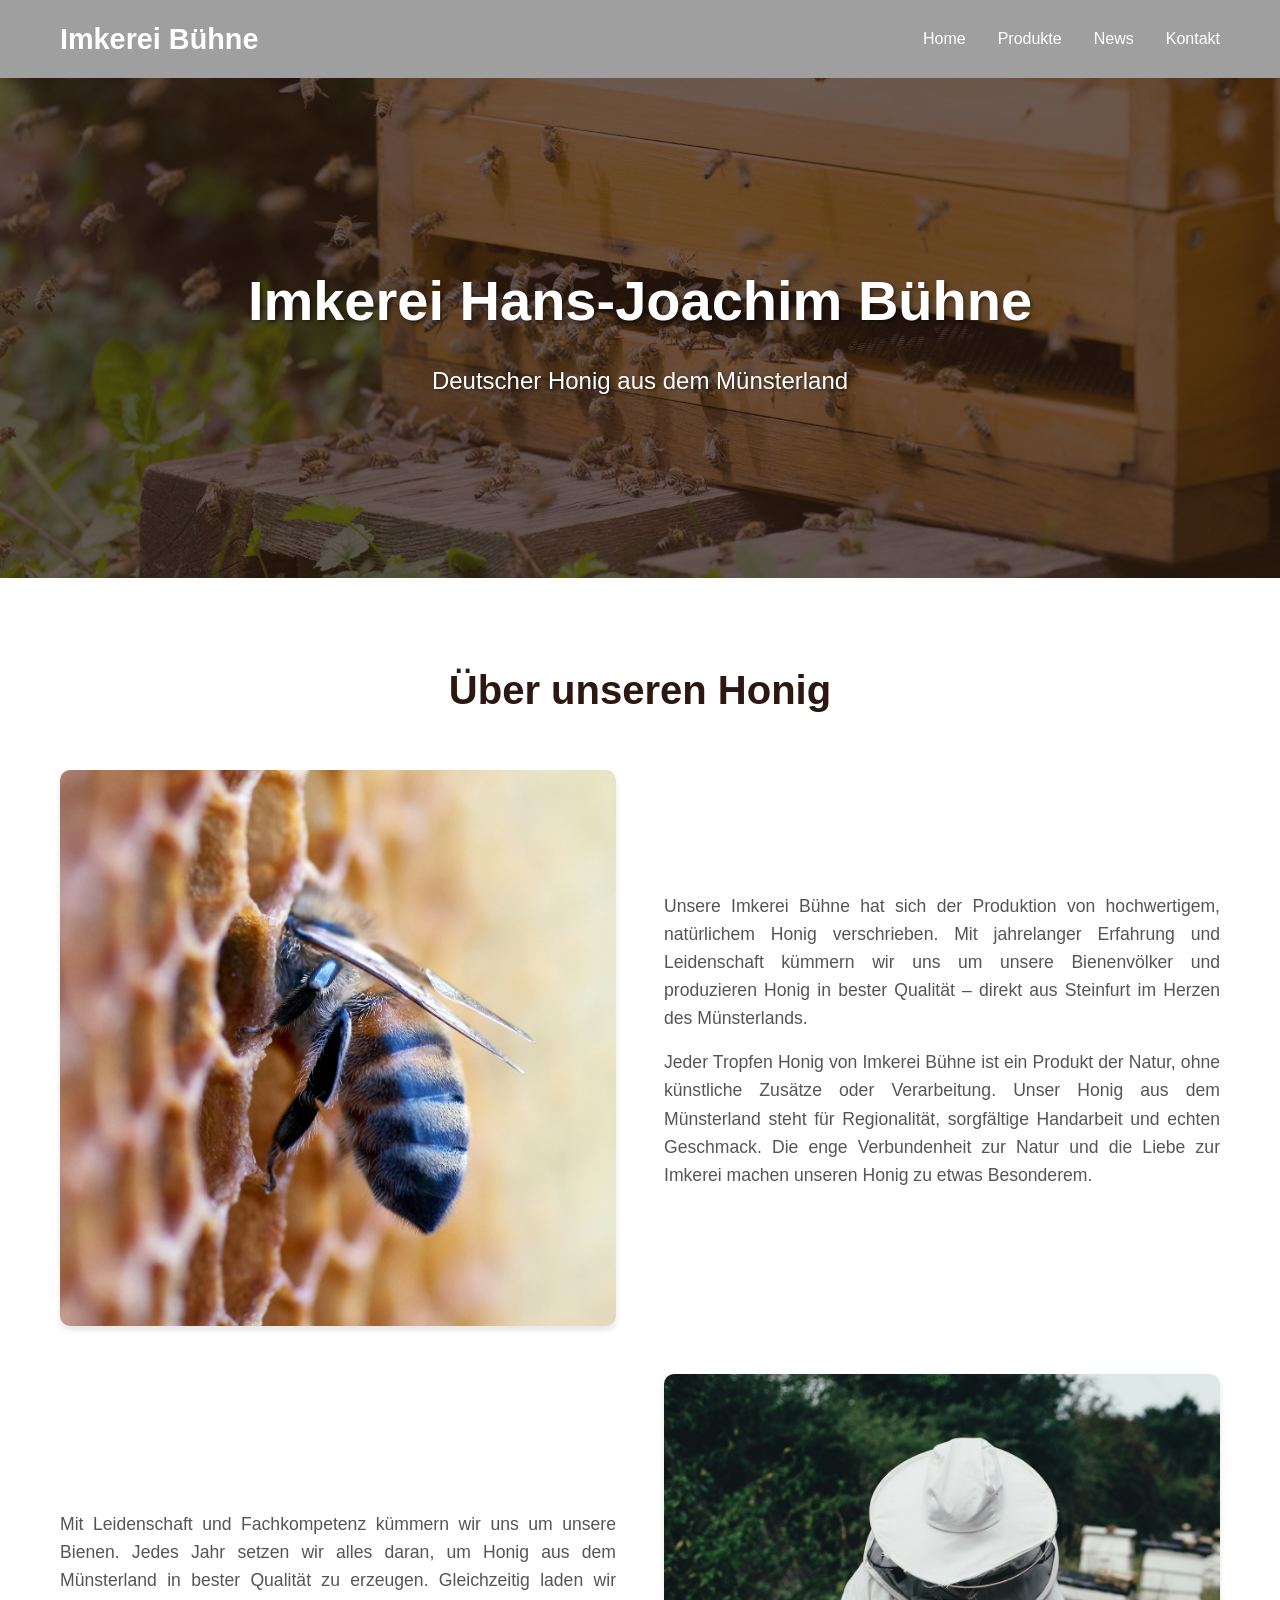
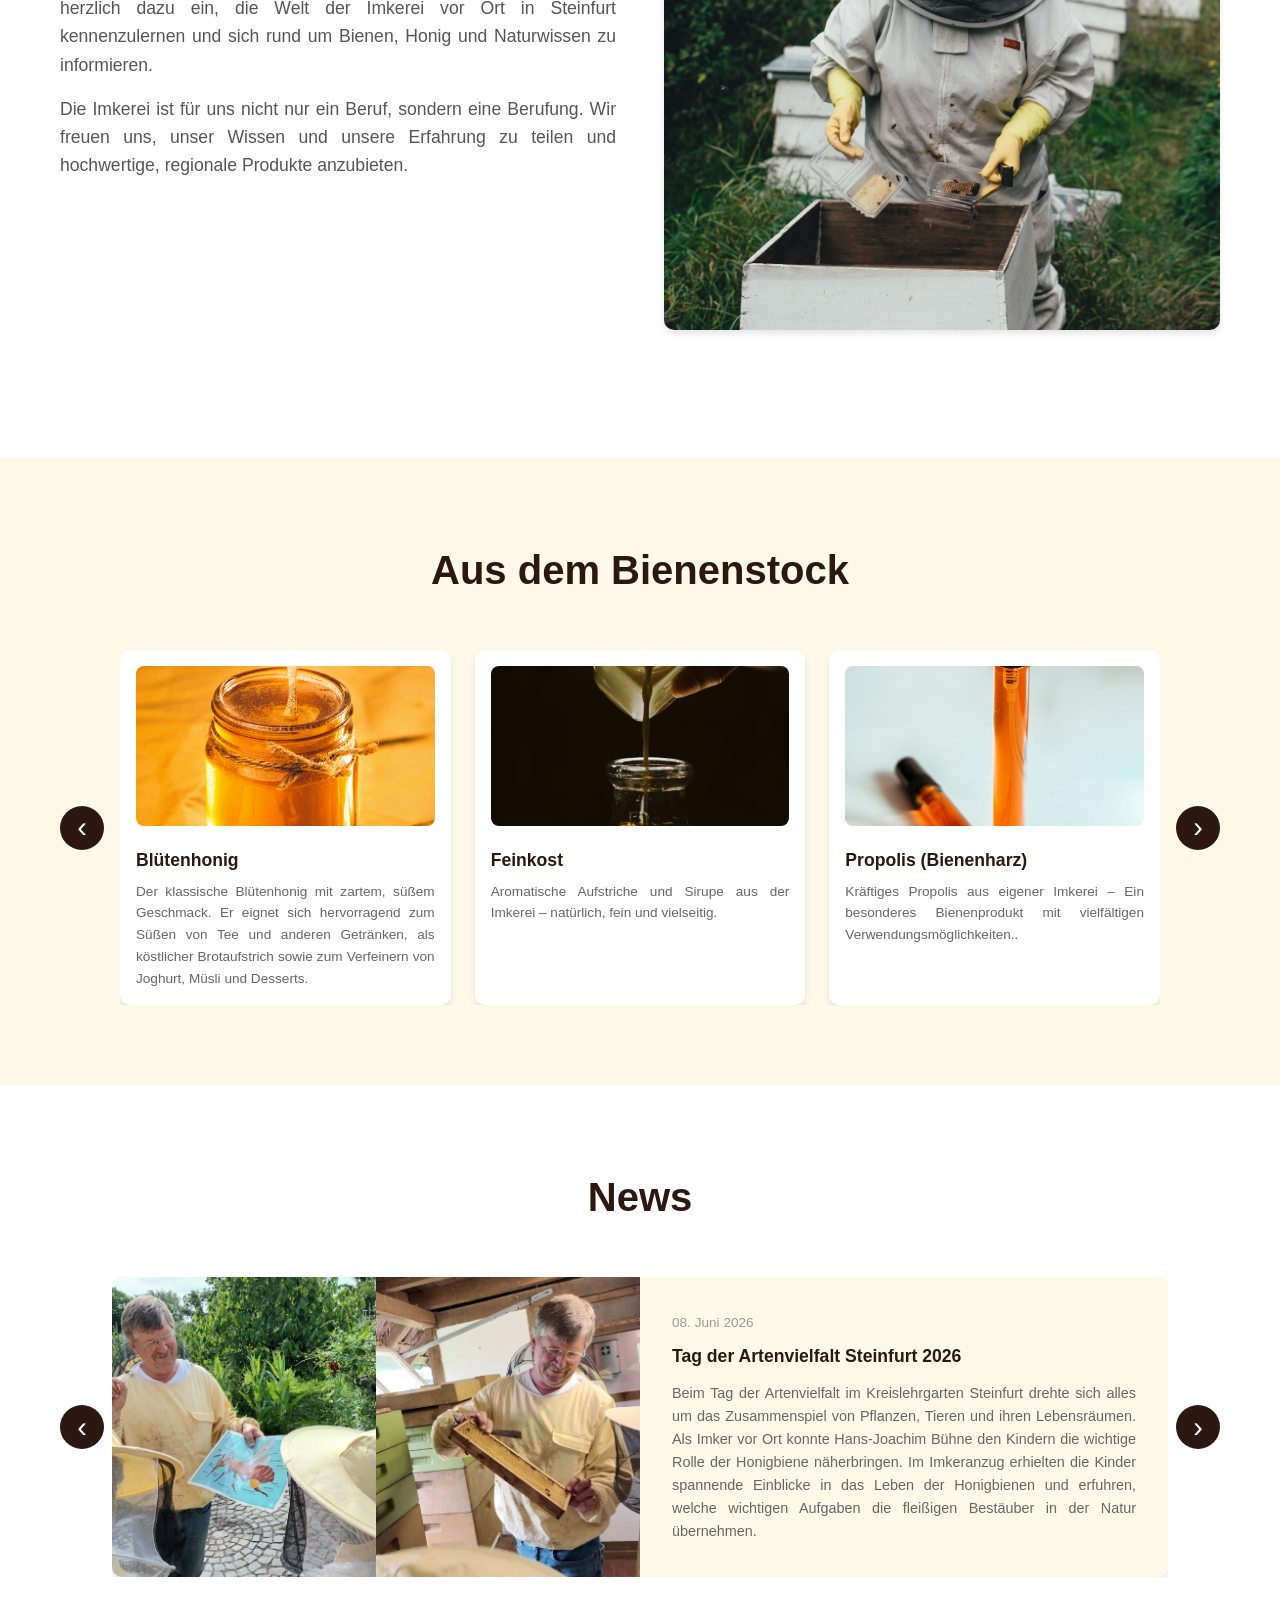
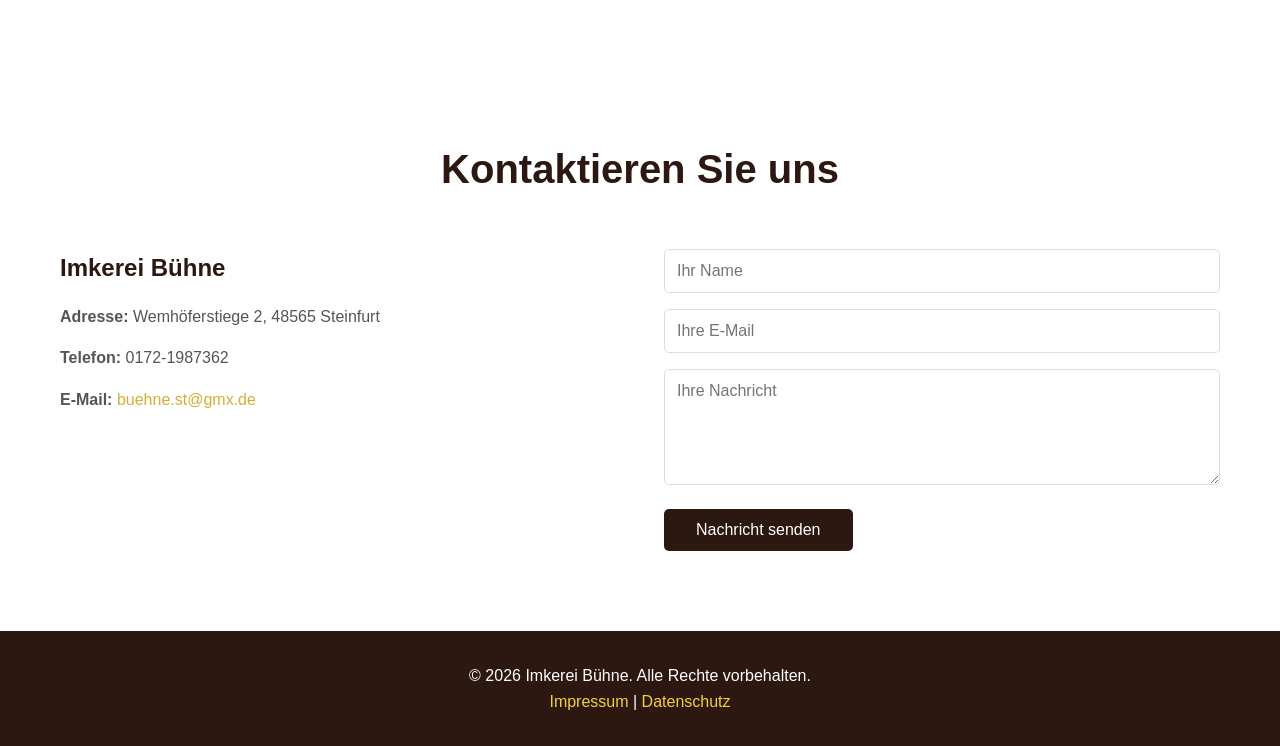
<file: index.html>
<!DOCTYPE html>
<html lang="de">
<head>
    <meta charset="UTF-8">
    <meta name="viewport" content="width=device-width, initial-scale=1.0">
    <title>Imkerei Bühne - Honig aus dem Münsterland</title>
    <meta name="description" content="Imkerei Bühne aus Steinfurt im Münsterland – regionaler Honig aus eigener Imkerei.">
    <link rel="stylesheet" href="style.css">
</head>
<body>
    <header>
        <nav class="navbar">
            <div class="container">
                <div class="logo">Imkerei Bühne</div>
                <ul class="nav-links">
                    <li><a href="#home">Home</a></li>
                    <li><a href="#products">Produkte</a></li>
                    <li><a href="#news">News</a></li>
                    <li><a href="#contact">Kontakt</a></li>
                </ul>
            </div>
        </nav>
    </header>

    <main>
        <!-- Hero Section -->
        <section id="home" class="hero">
            <div class="hero-content">
                <h1>Imkerei<br class="mobile-break"> Hans-Joachim Bühne</h1>
                <p>Deutscher Honig aus dem Münsterland</p>
            </div>
        </section>

        <!-- Über Uns Section -->
        <section id="about" class="about">
            <div class="container">
                <h2>Über unseren Honig</h2>
                
                <!-- First content pair: Text left, Image right -->
                <div class="about-content">
                    <div class="about-image">
                        <img src="images/biene.jpg" alt="Biene">
                    </div>
                    <div class="about-text">
                        <p>Unsere Imkerei Bühne hat sich der Produktion von hochwertigem, natürlichem Honig verschrieben. Mit jahrelanger Erfahrung und Leidenschaft kümmern wir uns um unsere Bienenvölker und produzieren Honig in bester Qualität – direkt aus Steinfurt im Herzen des Münsterlands.</p>
                        <p>Jeder Tropfen Honig von Imkerei Bühne ist ein Produkt der Natur, ohne künstliche Zusätze oder Verarbeitung. Unser Honig aus dem Münsterland steht für Regionalität, sorgfältige Handarbeit und echten Geschmack. Die enge Verbundenheit zur Natur und die Liebe zur Imkerei machen unseren Honig zu etwas Besonderem.</p>
                    </div>
                </div>

                <!-- Second content pair: Image left, Text right -->
                <div class="about-content about-content-reversed">
                    <div class="about-text">
                        <p>Mit Leidenschaft und Fachkompetenz kümmern wir uns um unsere Bienen. Jedes Jahr setzen wir alles daran, um Honig aus dem Münsterland in bester Qualität zu erzeugen. Gleichzeitig laden wir herzlich dazu ein, die Welt der Imkerei vor Ort in Steinfurt kennenzulernen und sich rund um Bienen, Honig und Naturwissen zu informieren.</p>
                        <p>Die Imkerei ist für uns nicht nur ein Beruf, sondern eine Berufung. Wir freuen uns, unser Wissen und unsere Erfahrung zu teilen und hochwertige, regionale Produkte anzubieten.</p>
                    </div>
                    <div class="about-image">
                        <img src="images/imker-arbeit.jpg" alt="Imker bei der Arbeit">
                    </div>
                </div>
            </div>
        </section>

        <!-- Produkte Section -->
        <section id="products" class="products">
            <div class="container">
                <h2>Aus dem Bienenstock</h2>
                <div class="carousel-wrapper">
                    <button class="carousel-btn left" onclick="scrollCards(-1)">&#8249;</button>
                    <div class="products-grid" id="productsGrid">
                        <div class="product-card">
                            <img src="images/honig.jpg" alt="Blütenhonig">
                            <h3>Blütenhonig</h3>
                            <p>Der klassische Blütenhonig mit zartem, süßem Geschmack. Er eignet sich hervorragend zum Süßen von Tee und anderen Getränken, als köstlicher Brotaufstrich sowie zum Verfeinern von Joghurt, Müsli und Desserts.</p>
                        </div>
                        <div class="product-card">
                            <img src="images/sirup.jpg" alt="Feinkost">
                            <h3>Feinkost</h3>
                            <p>Aromatische Aufstriche und Sirupe aus der Imkerei – natürlich, fein und vielseitig.</p>
                        </div>
                        <div class="product-card">
                            <img src="images/propolis.jpg" alt="Propolis (Bienenharz)">
                            <h3>Propolis (Bienenharz)</h3>
                            <p>Kräftiges Propolis aus eigener Imkerei – Ein besonderes Bienenprodukt mit vielfältigen Verwendungsmöglichkeiten..</p>
                        </div>
                        <div class="product-card">
                            <img src="images/kerze.jpg" alt="Bienenwachskerzen">
                            <h3>Bienenwachskerzen</h3>
                            <p>Handgefertigte Bienenwachskerzen, die beim Abbrennen einen warmen, goldenen Lichtschein und einen dezenten, honigartigen Duft verströmen.</p>
                        </div>
                    </div>
                    <button class="carousel-btn right" onclick="scrollCards(1)">&#8250;</button>
                </div>
                <div class="product-dots" id="productDots">
                    <span class="product-dot active"></span>
                    <span class="product-dot"></span>
                    <span class="product-dot"></span>
                    <span class="product-dot"></span>
                </div>
            </div>
        </section>

        <!-- News Section -->
        <section id="news" class="news">
            <div class="container">
                <h2>News</h2>
                <div class="news-carousel-wrapper">
                    <button class="news-btn" onclick="scrollNews(-1)">&#8249;</button>
                    <div class="news-grid" id="newsGrid">
                        <div class="news-card">
                            <div class="news-card-image">
                                <img src="images/artenvielfalt.png" alt="News Bild">
                            </div>
                            <div class="news-card-text">
                                <span class="news-date">08. Juni 2026</span>
                                <h3>Tag der Artenvielfalt Steinfurt 2026</h3>
                                <p>Beim Tag der Artenvielfalt im Kreislehrgarten Steinfurt drehte sich alles um das Zusammenspiel von Pflanzen, Tieren und ihren Lebensräumen. Als Imker vor Ort konnte Hans-Joachim Bühne den Kindern die wichtige Rolle der Honigbiene näherbringen. Im Imkeranzug erhielten die Kinder spannende Einblicke in das Leben der Honigbienen und erfuhren, welche wichtigen Aufgaben die fleißigen Bestäuber in der Natur übernehmen.</p>
                            </div>
                        </div>
                        <div class="news-card">
                            <div class="news-card-image">
                                <img src="images/news.jpg" alt="News Bild">
                            </div>
                            <div class="news-card-text">
                                <span class="news-date">16. Mai 2026</span>
                                <h3>Erste Schleuderung der Saison</h3>
                                <p>Die erste Schleuderung der Saison war ein voller Erfolg! Wir freuen uns über eine reiche Ernte und bedanken uns bei unseren treuen Kunden.</p>
                            </div>
                        </div>
                        <div class="news-card">
                            <div class="news-card-image">
                                <img src="images/news_wintermarkt.jpeg" alt="News Bild">
                            </div>
                            <div class="news-card-text">
                                <span class="news-date">21. November 2025</span>
                                <h3>Wintermarkt Fachhochschule</h3>
                                <p>Die Imkerei war mit einem Stand auf dem Wintermarkt der FH Münster am Technologie-Campus Steinfurt vertreten, wo Wissenschaft und weihnachtliche Atmosphäre auf besondere Weise zusammenkamen.</p>
                            </div>
                        </div>
                        <div class="news-card">
                            <div class="news-card-image">
                                <img src="images/news_golfclub.jpeg" alt="News Bild">
                            </div>
                            <div class="news-card-text">
                                <span class="news-date">21. Mai 2025</span>
                                <h3>Ein Tag für die Bienen</h3>
                                <p>Die Imkerei stellte am 21.05.2025 im Golfclub Münsterland im Rahmen eines Herrennachmittags die Welt der Bienen und ihre Bedeutung für das Ökosystem vor. Durch Honigverkostungen und Gespräche wurde das Bewusstsein für den Schutz der Bienen gestärkt.</p>
                            </div>
                        </div>
                    </div>
                    <button class="news-btn" onclick="scrollNews(1)">&#8250;</button>
                </div>
                <div class="news-dots" id="newsDots">
                    <span class="news-dot active"></span>
                    <span class="news-dot"></span>
                    <span class="news-dot"></span>
                    <span class="news-dot"></span>
                </div>
            </div>
        </section>
        
        <!-- Kontakt Section -->
        <section id="contact" class="contact">
            <div class="container">
                <h2>Kontaktieren Sie uns</h2>
                <div class="contact-content">
                    <div class="contact-info">
                        <h3>Imkerei Bühne</h3>
                        <p><strong>Adresse:</strong> Wemhöferstiege 2, 48565 Steinfurt</p>
                        <p><strong>Telefon:</strong> 0172-1987362</p>
                        <p><strong>E-Mail:</strong> <a id="emailLink" href="#">E-Mail laden...</a></p>
                        <script>
                            const u = 'buehne.st';
                            const d = 'gmx.de';
                            const link = document.getElementById('emailLink');
                            link.href = 'mailto:' + u + '@' + d;
                            link.textContent = u + '@' + d;
                        </script>
                    </div>
                    <div class="contact-form">
                        <input type="text" id="nameInput" placeholder="Ihr Name">
                        <input type="email" id="emailInput" placeholder="Ihre E-Mail">
                        <textarea id="messageInput" placeholder="Ihre Nachricht" rows="5"></textarea>
                        <button onclick="sendMail()">Nachricht senden</button>
                    </div>
                </div>
            </div>
        </section>
    </main>

    <footer>
        <div class="container">
            <p>&copy; 2026 Imkerei Bühne. Alle Rechte vorbehalten.</p>
            <p><a href="impressum.html">Impressum</a> | <a href="impressum.html">Datenschutz</a></p>
        </div>
    </footer>

    <script>
        function scrollCards(dir) {
            const grid = document.getElementById('productsGrid');
            const cards = grid.querySelectorAll('.product-card');
            const cardWidth = cards[0].offsetWidth + 24;
            const maxScroll = grid.scrollWidth - grid.clientWidth;
            let current = Math.round(grid.scrollLeft / cardWidth);
            let next = current + dir;
        
            if (next >= cards.length) {
                grid.scrollTo({ left: 0, behavior: 'smooth' });
                updateProductDots(0);
                return;
            }
            if (next < 0) {
                grid.scrollTo({ left: maxScroll, behavior: 'smooth' });
                updateProductDots(cards.length - 1);
                return;
            }
            grid.scrollTo({ left: next * cardWidth, behavior: 'smooth' });
            updateProductDots(next);
        }
        
        function updateProductDots(index) {
            const dots = document.querySelectorAll('.product-dot');
            dots.forEach((dot, i) => dot.classList.toggle('active', i === index));
        }
        
        document.getElementById('productsGrid').addEventListener('scroll', () => {
            const grid = document.getElementById('productsGrid');
            const cards = grid.querySelectorAll('.product-card');
            const cardWidth = cards[0].offsetWidth + 24;
            const current = Math.round(grid.scrollLeft / cardWidth);
            updateProductDots(current);
        });
    
        function scrollNews(dir) {
            const grid = document.getElementById('newsGrid');
            const cards = grid.querySelectorAll('.news-card');
            const cardWidth = cards[0].offsetWidth + 16;
            let current = Math.round(grid.scrollLeft / cardWidth);
            let next = current + dir;
            if (next >= cards.length) next = 0;
            if (next < 0) next = cards.length - 1;
            grid.scrollTo({ left: next * cardWidth, behavior: 'smooth' });
            updateNewsDots(next);
        }

        function sendMail() {
            const name = document.getElementById('nameInput').value;
            const email = document.getElementById('emailInput').value;
            const message = document.getElementById('messageInput').value;
            const subject = encodeURIComponent('Nachricht von ' + name);
            const body = encodeURIComponent('Name: ' + name + '\nE-Mail: ' + email + '\n\nNachricht:\n' + message);
            window.location.href = 'mailto:buehne.st@gmx.de?subject=' + subject + '&body=' + body;
        }
        
        function updateNewsDots(index) {
            const dots = document.querySelectorAll('.news-dot');
            dots.forEach((dot, i) => dot.classList.toggle('active', i === index));
        }
        
        document.getElementById('newsGrid').addEventListener('scroll', () => {
            const grid = document.getElementById('newsGrid');
            const cards = grid.querySelectorAll('.news-card');
            const cardWidth = cards[0].offsetWidth + 16;
            const current = Math.round(grid.scrollLeft / cardWidth);
            updateNewsDots(current);
        });
    </script>
    
</body>
</html>
</file>
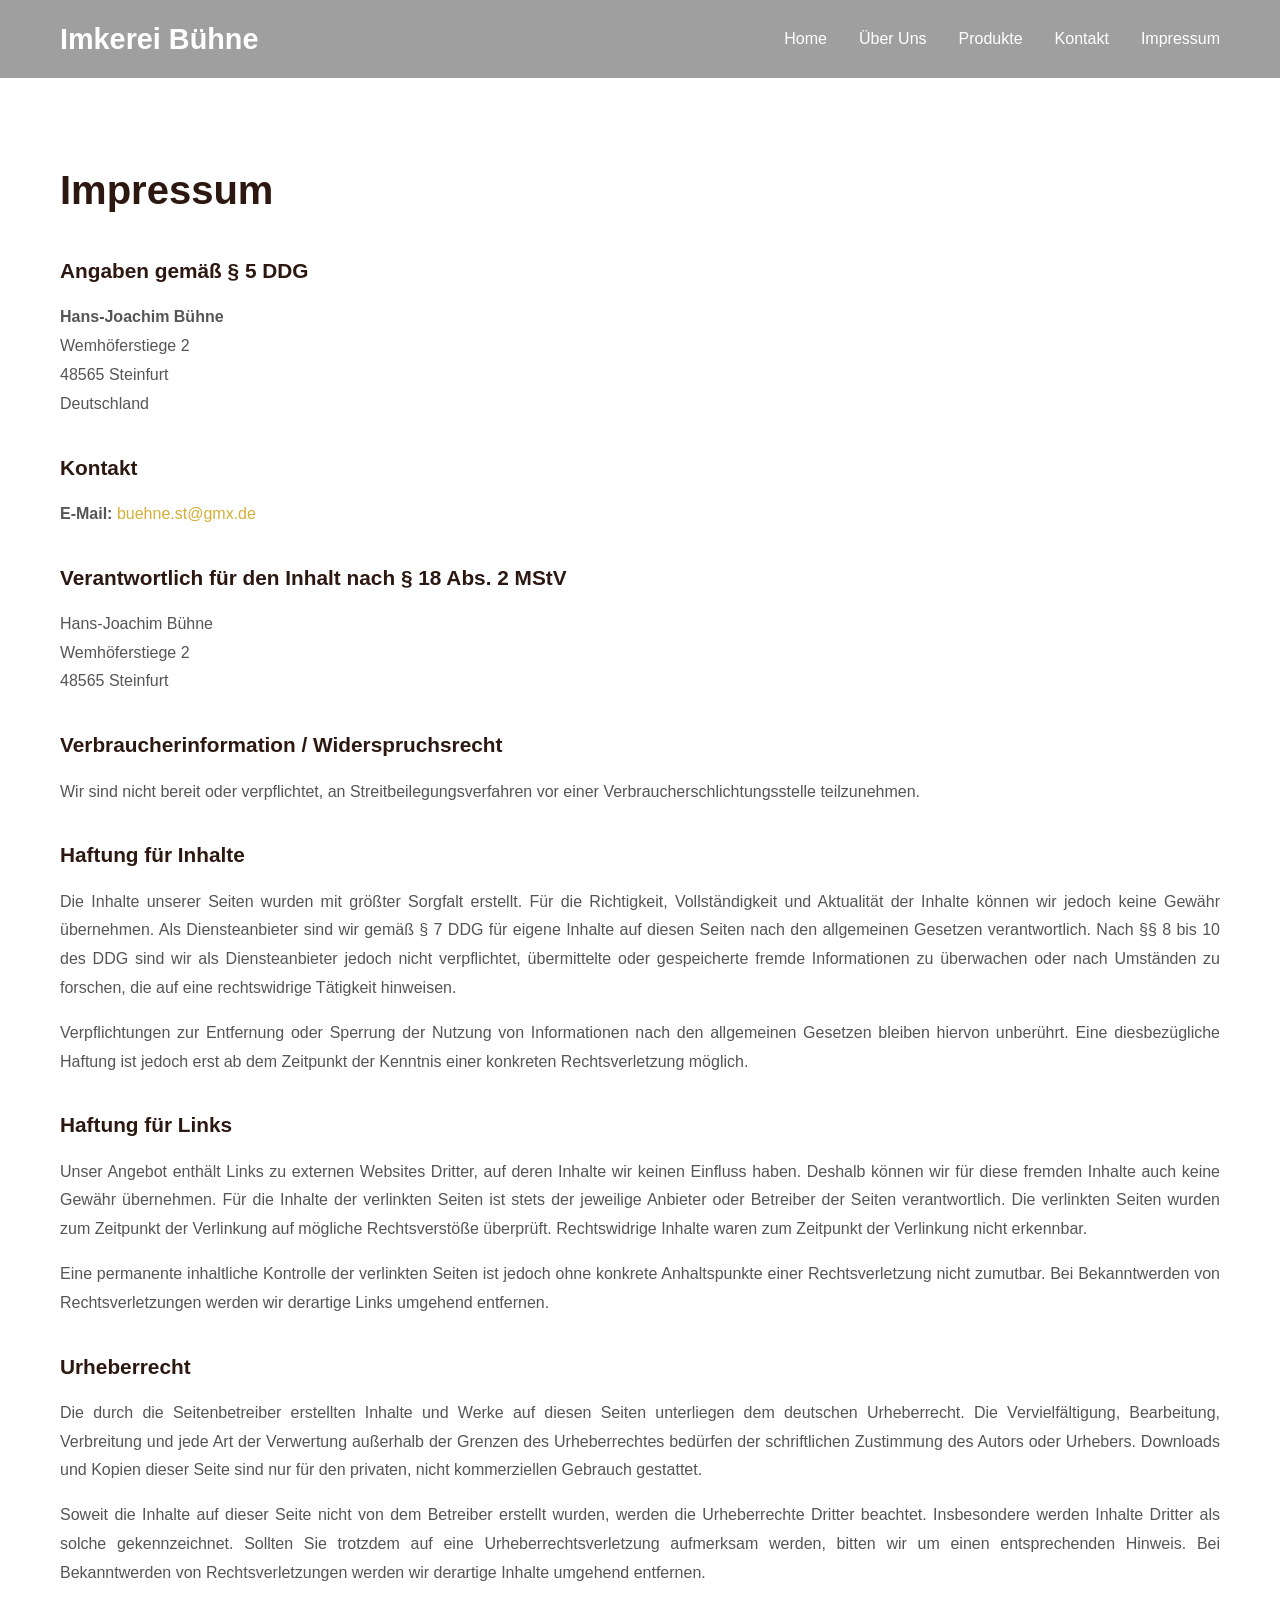
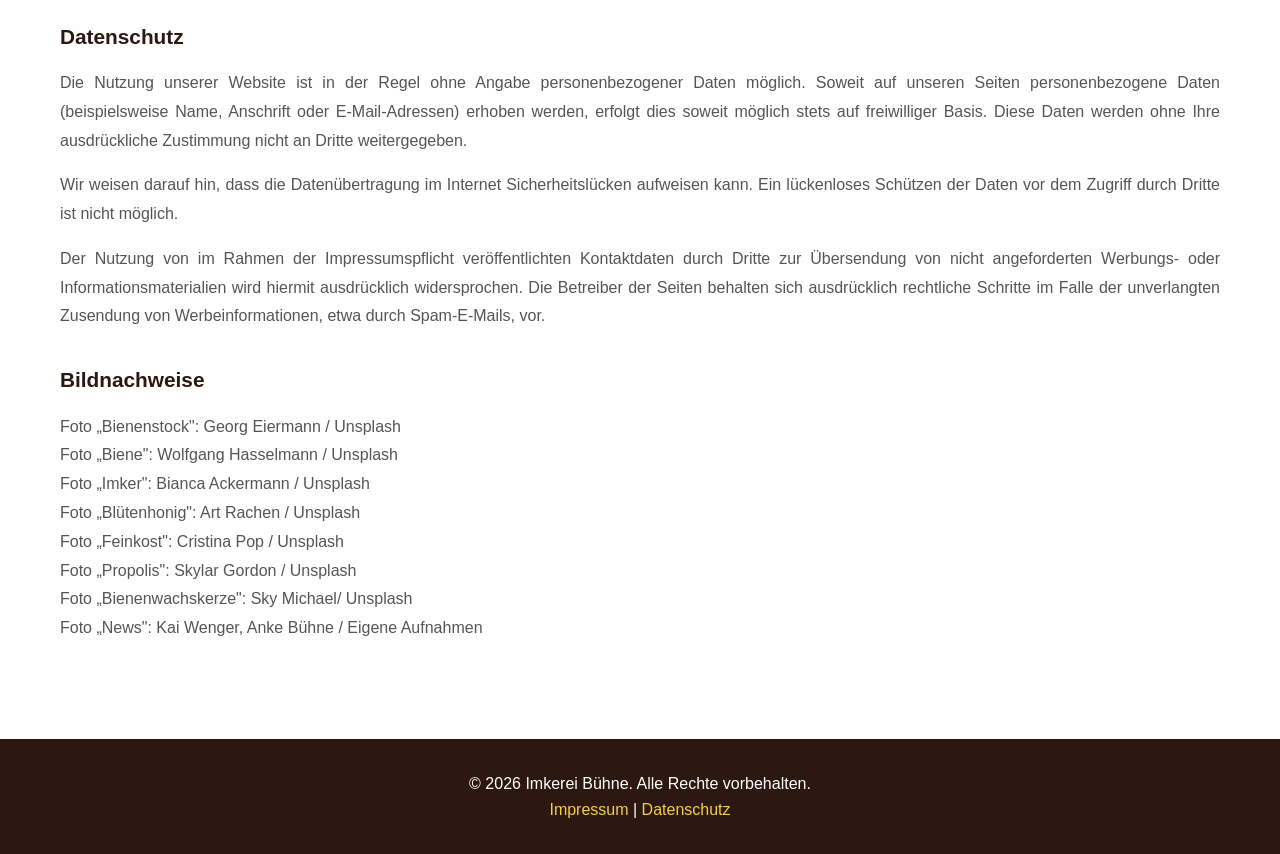
<file: impressum.html>
<!DOCTYPE html>
<html lang="de">
<head>
    <meta charset="UTF-8">
    <meta name="viewport" content="width=device-width, initial-scale=1.0">
    <title>Impressum - Imkerei Bühne</title>
    <link rel="stylesheet" href="style.css">
</head>
<body>
    <header>
        <nav class="navbar">
            <div class="container">
                <div class="logo">Imkerei Bühne</div>
                <ul class="nav-links">
                    <li><a href="index.html#home">Home</a></li>
                    <li><a href="index.html#about">Über Uns</a></li>
                    <li><a href="index.html#products">Produkte</a></li>
                    <li><a href="index.html#contact">Kontakt</a></li>
                    <li><a href="impressum.html">Impressum</a></li>
                </ul>
            </div>
        </nav>
    </header>

    <main>
        <section class="impressum-section">
            <div class="container">
                <h1>Impressum</h1>
                
                <h2>Angaben gemäß § 5 DDG</h2>
                <p>
                    <strong>Hans-Joachim Bühne</strong><br>
                    Wemhöferstiege 2<br>
                    48565 Steinfurt<br>
                    Deutschland
                </p>

                <h2>Kontakt</h2>
                <p>
                    <strong>E-Mail:</strong> <a href="mailto:buehne.st@gmx.de">buehne.st@gmx.de</a>
                </p>

                <h2>Verantwortlich für den Inhalt nach § 18 Abs. 2 MStV</h2>
                <p>
                    Hans-Joachim Bühne<br>
                    Wemhöferstiege 2<br>
                    48565 Steinfurt
                </p>

                <h2>Verbraucherinformation / Widerspruchsrecht</h2>
                <p>
                    Wir sind nicht bereit oder verpflichtet, an Streitbeilegungsverfahren vor einer Verbraucherschlichtungsstelle teilzunehmen.
                </p>

                <h2>Haftung für Inhalte</h2>
                <p>
                    Die Inhalte unserer Seiten wurden mit größter Sorgfalt erstellt. Für die Richtigkeit, Vollständigkeit und Aktualität der Inhalte können wir jedoch keine Gewähr übernehmen. Als Diensteanbieter sind wir gemäß § 7 DDG für eigene Inhalte auf diesen Seiten nach den allgemeinen Gesetzen verantwortlich. Nach §§ 8 bis 10 des DDG sind wir als Diensteanbieter jedoch nicht verpflichtet, übermittelte oder gespeicherte fremde Informationen zu überwachen oder nach Umständen zu forschen, die auf eine rechtswidrige Tätigkeit hinweisen.
                </p>
                <p>
                    Verpflichtungen zur Entfernung oder Sperrung der Nutzung von Informationen nach den allgemeinen Gesetzen bleiben hiervon unberührt. Eine diesbezügliche Haftung ist jedoch erst ab dem Zeitpunkt der Kenntnis einer konkreten Rechtsverletzung möglich.
                </p>

                <h2>Haftung für Links</h2>
                <p>
                    Unser Angebot enthält Links zu externen Websites Dritter, auf deren Inhalte wir keinen Einfluss haben. Deshalb können wir für diese fremden Inhalte auch keine Gewähr übernehmen. Für die Inhalte der verlinkten Seiten ist stets der jeweilige Anbieter oder Betreiber der Seiten verantwortlich. Die verlinkten Seiten wurden zum Zeitpunkt der Verlinkung auf mögliche Rechtsverstöße überprüft. Rechtswidrige Inhalte waren zum Zeitpunkt der Verlinkung nicht erkennbar.
                </p>
                <p>
                    Eine permanente inhaltliche Kontrolle der verlinkten Seiten ist jedoch ohne konkrete Anhaltspunkte einer Rechtsverletzung nicht zumutbar. Bei Bekanntwerden von Rechtsverletzungen werden wir derartige Links umgehend entfernen.
                </p>

                <h2>Urheberrecht</h2>
                <p>
                    Die durch die Seitenbetreiber erstellten Inhalte und Werke auf diesen Seiten unterliegen dem deutschen Urheberrecht. Die Vervielfältigung, Bearbeitung, Verbreitung und jede Art der Verwertung außerhalb der Grenzen des Urheberrechtes bedürfen der schriftlichen Zustimmung des Autors oder Urhebers. Downloads und Kopien dieser Seite sind nur für den privaten, nicht kommerziellen Gebrauch gestattet.
                </p>
                <p>
                    Soweit die Inhalte auf dieser Seite nicht von dem Betreiber erstellt wurden, werden die Urheberrechte Dritter beachtet. Insbesondere werden Inhalte Dritter als solche gekennzeichnet. Sollten Sie trotzdem auf eine Urheberrechtsverletzung aufmerksam werden, bitten wir um einen entsprechenden Hinweis. Bei Bekanntwerden von Rechtsverletzungen werden wir derartige Inhalte umgehend entfernen.
                </p>

                <h2>Datenschutz</h2>
                <p>
                    Die Nutzung unserer Website ist in der Regel ohne Angabe personenbezogener Daten möglich. Soweit auf unseren Seiten personenbezogene Daten (beispielsweise Name, Anschrift oder E-Mail-Adressen) erhoben werden, erfolgt dies soweit möglich stets auf freiwilliger Basis. Diese Daten werden ohne Ihre ausdrückliche Zustimmung nicht an Dritte weitergegeben.
                </p>
                <p>
                    Wir weisen darauf hin, dass die Datenübertragung im Internet Sicherheitslücken aufweisen kann. Ein lückenloses Schützen der Daten vor dem Zugriff durch Dritte ist nicht möglich.
                </p>
                <p>
                    Der Nutzung von im Rahmen der Impressumspflicht veröffentlichten Kontaktdaten durch Dritte zur Übersendung von nicht angeforderten Werbungs- oder Informationsmaterialien wird hiermit ausdrücklich widersprochen. Die Betreiber der Seiten behalten sich ausdrücklich rechtliche Schritte im Falle der unverlangten Zusendung von Werbeinformationen, etwa durch Spam-E-Mails, vor.
                </p>

                <h2>Bildnachweise</h2>
                <p>
                    Foto „Bienenstock": Georg Eiermann / Unsplash<br>
                    Foto „Biene": Wolfgang Hasselmann / Unsplash<br>
                    Foto „Imker": Bianca Ackermann / Unsplash<br>
                    Foto „Blütenhonig": Art Rachen / Unsplash<br>
                    Foto „Feinkost": Cristina Pop / Unsplash<br>
                    Foto „Propolis": Skylar Gordon / Unsplash<br>
                    Foto „Bienenwachskerze": Sky Michael/ Unsplash<br>
                    Foto „News": Kai Wenger, Anke Bühne / Eigene Aufnahmen
                </p>

            </div>
        </section>
    </main>

    <footer>
        <div class="container">
            <p>&copy; 2026 Imkerei Bühne. Alle Rechte vorbehalten.</p>
            <p><a href="impressum.html">Impressum</a> | <a href="#">Datenschutz</a></p>
        </div>
    </footer>

    <style>
        .impressum-section {
            padding: 80px 20px;
            background-color: #fff;
        }

        .impressum-section h1 {
            color: #2c1810;
            margin-bottom: 2rem;
            font-size: 2.5rem;
        }

        .impressum-section h2 {
            color: #2c1810;
            margin-top: 2rem;
            margin-bottom: 1rem;
            font-size: 1.3rem;
        }

        .impressum-section p {
            color: #555;
            margin-bottom: 1rem;
            line-height: 1.8;
        }

        .impressum-section a {
            color: #d4af37;
            text-decoration: none;
        }

        .impressum-section a:hover {
            text-decoration: underline;
        }
    </style>
</body>
</html>
</file>
<file: style.css>
/* General Styles */
* {
    margin: 0;
    padding: 0;
    box-sizing: border-box;
}

body {
    font-family: 'Segoe UI', Tahoma, Geneva, Verdana, sans-serif;
    line-height: 1.6;
    color: #333;
    background-color: #f9f9f9;
    text-align: justify;
}

.container {
    max-width: 1200px;
    margin: 0 auto;
    padding: 0 20px;
}

/* Header & Navigation */
header {
    background-color: rgba(50, 50, 50, 0.45); 
    padding: 1rem 0;
    position: sticky;
    top: 0;
    z-index: 100;
    backdrop-filter: blur(4px);
}

.navbar {
    display: flex;
    justify-content: space-between;
    align-items: center;
}

.navbar .container {
    display: flex;
    justify-content: space-between;
    align-items: center;
    width: 100%;
}

.logo {
    font-size: 1.8rem;
    font-weight: bold;
    color: #ffffff;  
}

.nav-links {
    display: flex;
    list-style: none;
    gap: 2rem;
}

.nav-links a {
    color: #fff;
    text-decoration: none;
    transition: color 0.3s ease;
    font-weight: 500;
}

.nav-links a:hover {
    color: #f4d03f;
}

/* Hero Section */
.hero {
    background: linear-gradient(rgba(44, 24, 16, 0.7), rgba(44, 24, 16, 0.7)), url('images/main.jpg');
    background-size: cover;
    background-position: center;
    color: #fff;
    padding: 100px 20px;
    text-align: center;
    min-height: 500px;
    display: flex;
    align-items: center;
    justify-content: center;
}

.hero-content h1 {
    font-size: 3.5rem;
    margin-bottom: 1rem;
    text-shadow: 2px 2px 4px rgba(0, 0, 0, 0.5);
}

.hero-content p {
    font-size: 1.5rem;
    text-shadow: 1px 1px 3px rgba(0, 0, 0, 0.5);
}

/* About Section */
.about {
    padding: 80px 20px;
    background-color: #fff;
}

.about h2 {
    text-align: center;
    font-size: 2.5rem;
    margin-bottom: 3rem;
    color: #2c1810;
}

.about-content {
    display: grid;
    grid-template-columns: 1fr 1fr;
    gap: 3rem;
    align-items: stretch;
    margin-bottom: 3rem;
}

.about-content-reversed {
    display: grid;
    grid-template-columns: 1fr 1fr;
    gap: 3rem;
    align-items: stretch;
}

.about-text {
    display: flex;
    flex-direction: column;
    justify-content: center;
}

.about-text p {
    margin-bottom: 1rem;
    font-size: 1.1rem;
    color: #555;
}

.about-image {
    display: flex;
    align-items: stretch;
}

.about-image img {
    width: 100%;
    height: 100%;
    object-fit: cover;
    border-radius: 10px;
    box-shadow: 0 4px 6px rgba(0, 0, 0, 0.1);
    display: block;
}

/* Products Section */
.products {
    padding: 80px 20px;
    background-color: #fef9e7;
}

.products h2 {
    text-align: center;
    font-size: 2.5rem;
    margin-bottom: 3rem;
    color: #2c1810;
}

.carousel-wrapper {
    display: flex;
    align-items: center;
    gap: 1rem;
}

.carousel-btn {
    background: #2c1810;
    color: #fff;
    border: none;
    border-radius: 50%;
    width: 44px;
    height: 44px;
    font-size: 1.8rem;
    cursor: pointer;
    flex-shrink: 0;
    transition: background 0.2s;
    display: flex;
    align-items: center;
    justify-content: center;
}

.carousel-btn:hover {
    background: #1a0f0a;
}

.products-grid {
    display: flex;
    flex-direction: row;
    gap: 1.5rem;
    overflow-x: auto;
    scroll-snap-type: x mandatory;
    -webkit-overflow-scrolling: touch;
    scrollbar-width: none;
    flex: 1;
}

.products-grid::-webkit-scrollbar {
    display: none;
}

.product-card {
    background: #fff;
    border-radius: 10px;
    overflow: hidden;
    box-shadow: 0 4px 6px rgba(0, 0, 0, 0.1);
    padding: 1rem;
    scroll-snap-align: start;
    flex-shrink: 0;
    width: calc(33.333% - 1rem);
    transition: transform 0.3s ease, box-shadow 0.3s ease;
}

.product-card:hover {
    transform: translateY(-5px);
    box-shadow: 0 6px 12px rgba(0, 0, 0, 0.15);
}

.product-card img {
    width: 100%;
    height: 160px;
    object-fit: cover;
    border-radius: 8px;
    margin-bottom: 0.75rem;
}

.product-card h3 {
    color: #2c1810;
    margin-bottom: 0.4rem;
    font-size: 1.1rem;
}

.product-card p {
    color: #666;
    font-size: 0.85rem;
}

.product-dots {
    display: none;
    justify-content: center;
    gap: 0.5rem;
    margin-top: 1rem;
}

.product-dot {
    width: 8px;
    height: 8px;
    border-radius: 50%;
    background: #ccc;
    transition: background 0.3s;
}

.product-dot.active {
    background: #2c1810;
}

/* News Section */
.news {
    padding: 80px 20px;
    background-color: #fff;
}

.news h2 {
    text-align: center;
    font-size: 2.5rem;
    margin-bottom: 3rem;
    color: #2c1810;
}

.news-carousel-wrapper {
    display: flex;
    align-items: center;
    gap: 0.5rem;
}

.news-btn {
    background: #2c1810;
    color: #fff;
    border: none;
    border-radius: 50%;
    width: 44px;
    height: 44px;
    font-size: 1.8rem;
    cursor: pointer;
    flex-shrink: 0;
    transition: background 0.2s;
    display: flex;
    align-items: center;
    justify-content: center;
}

.news-btn:hover {
    background: #1a0f0a;
}

.news-grid {
    display: flex;
    flex-direction: row;
    gap: 1rem;
    overflow-x: auto;
    scroll-snap-type: x mandatory;
    -webkit-overflow-scrolling: touch;
    scrollbar-width: none;
    flex: 1;
}

.news-grid::-webkit-scrollbar {
    display: none;
}

.news-card {
    display: grid;
    grid-template-columns: 1fr 1fr;
    background: #fef9e7;
    border-radius: 10px;
    overflow: hidden;
    box-shadow: 0 4px 6px rgba(0, 0, 0, 0.1);
    scroll-snap-align: start;
    flex-shrink: 0;
    width: 100%;
}

.news-card-image {
    overflow: hidden;
    max-height: 300px;
}

.news-card-image img {
    width: 100%;
    height: 100%;
    object-fit: cover;
    display: block;
}

.news-card-text {
    padding: 2rem;
    display: flex;
    flex-direction: column;
    justify-content: center;
}

.news-date {
    font-size: 0.85rem;
    color: #999;
    margin-bottom: 0.5rem;
    display: block;
}

.news-card h3 {
    color: #2c1810;
    margin-bottom: 0.75rem;
    font-size: 1.1rem;
}

.news-card p {
    color: #666;
    font-size: 0.9rem;
    line-height: 1.6;
}

.news-dots {
    display: none;
    justify-content: center;
    gap: 0.5rem;
    margin-top: 1rem;
}

.news-dot {
    width: 8px;
    height: 8px;
    border-radius: 50%;
    background: #ccc;
    transition: background 0.3s;
}

.news-dot.active {
    background: #2c1810;
}

/* Contact Section */
.contact {
    padding: 80px 20px;
    background-color: #fff;
}

.contact h2 {
    text-align: center;
    font-size: 2.5rem;
    margin-bottom: 3rem;
    color: #2c1810;
}

.contact-content {
    display: grid;
    grid-template-columns: 1fr 1fr;
    gap: 3rem;
}

.contact-info h3 {
    color: #2c1810;
    margin-bottom: 1rem;
    font-size: 1.5rem;
}

.contact-info p {
    margin-bottom: 1rem;
    color: #555;
}

.contact-info a {
    color: #d4af37;
    text-decoration: none;
}

.contact-info a:hover {
    text-decoration: underline;
}

.contact-form input,
.contact-form textarea {
    width: 100%;
    padding: 0.75rem;
    margin-bottom: 1rem;
    border: 1px solid #ddd;
    border-radius: 5px;
    font-family: inherit;
    font-size: 1rem;
}

.contact-form input:focus,
.contact-form textarea:focus {
    outline: none;
    border-color: #f4d03f;
    box-shadow: 0 0 5px rgba(244, 208, 63, 0.3);
}

.contact-form button {
    background-color: #2c1810;
    color: #fff;
    padding: 0.75rem 2rem;
    border: none;
    border-radius: 5px;
    font-size: 1rem;
    cursor: pointer;
    transition: background-color 0.3s ease;
}

.contact-form button:hover {
    background-color: #1a0f0a;
}

/* Footer */
footer {
    background-color: #2c1810;
    color: #fff;
    padding: 2rem;
    text-align: center;
}

footer a {
    color: #f4d03f;
    text-decoration: none;
}

footer a:hover {
    text-decoration: underline;
}

/* Responsive Design */
@media (max-width: 768px) {
    /* Navigation */
    .nav-links {
        gap: 1rem;
        font-size: 0.9rem;
    }

    /* Hero */
    .hero-content h1 {
        font-size: 2rem;
    }

    .hero-content p {
        font-size: 1rem;
    }

    /* About */
    .about-content,
    .about-content-reversed {
        grid-template-columns: 1fr;
    }

    .about-content-reversed .about-image {
    order: -1;
    }

    .about-content,
    .about-content-reversed,
    .contact-content {
        align-items: center;
    }

    .about h2,
    .products h2,
    .contact h2,
    .news h2 {
        font-size: 2rem;
        margin-bottom: 1.5rem;
    }

    .about-image {
        min-height: 250px;
    }

    .about-image img {
        height: 250px;
    }

    .news-card p,
    .product-card p {
        text-align: left;
    }
    
    /* Products */
    .products {
        padding: 40px 20px;
    }
    
    .carousel-btn {
        display: none;
    }
    
    .product-card {
        width: 100%;
    }

    .product-card img {
        height: 160px;
    }

    .product-card h3 {
        font-size: 0.95rem;
    }

    .product-card p {
        font-size: 0.8rem;
    }

    .product-dots {
    display: flex;
    }
    
    /* News */
    .news {
        padding: 40px 20px;
    }

    .news-btn {
    display: none;
    }
    
    .news-carousel-wrapper {
        width: 100%;
    }
    
    .news-card {
        grid-template-columns: 1fr;
        background: #fef9e7;
        box-shadow: 0 4px 6px rgba(0, 0, 0, 0.1);
        border-radius: 10px;
        min-height: 180px;
    }
    
    .news-card-image {
        height: 220px;
        max-height: 220px;
    }
    
    .news-card h3 {
        font-size: 0.95rem;
    }
    
    .news-card p {
        font-size: 0.8rem;
    }
    
    .news-dots {
        display: flex;
    }
}

@media (max-width: 480px) {
    .navbar .container {
        flex-direction: row;
        gap: 0.5rem;
        align-items: center;
    }

    .nav-links {
        flex-direction: row;
        gap: 0.75rem;
        font-size: 0.8rem;
    }

    .logo {
        font-size: 1rem;
    }

    .hero-content h1 {
        font-size: 1.5rem;
    }

    .hero-content p {
        font-size: 0.9rem;
    }
}

.mobile-break {
    display: none;
}

@media (max-width: 600px) {
    .mobile-break {
        display: block;
    }
}
</file>
